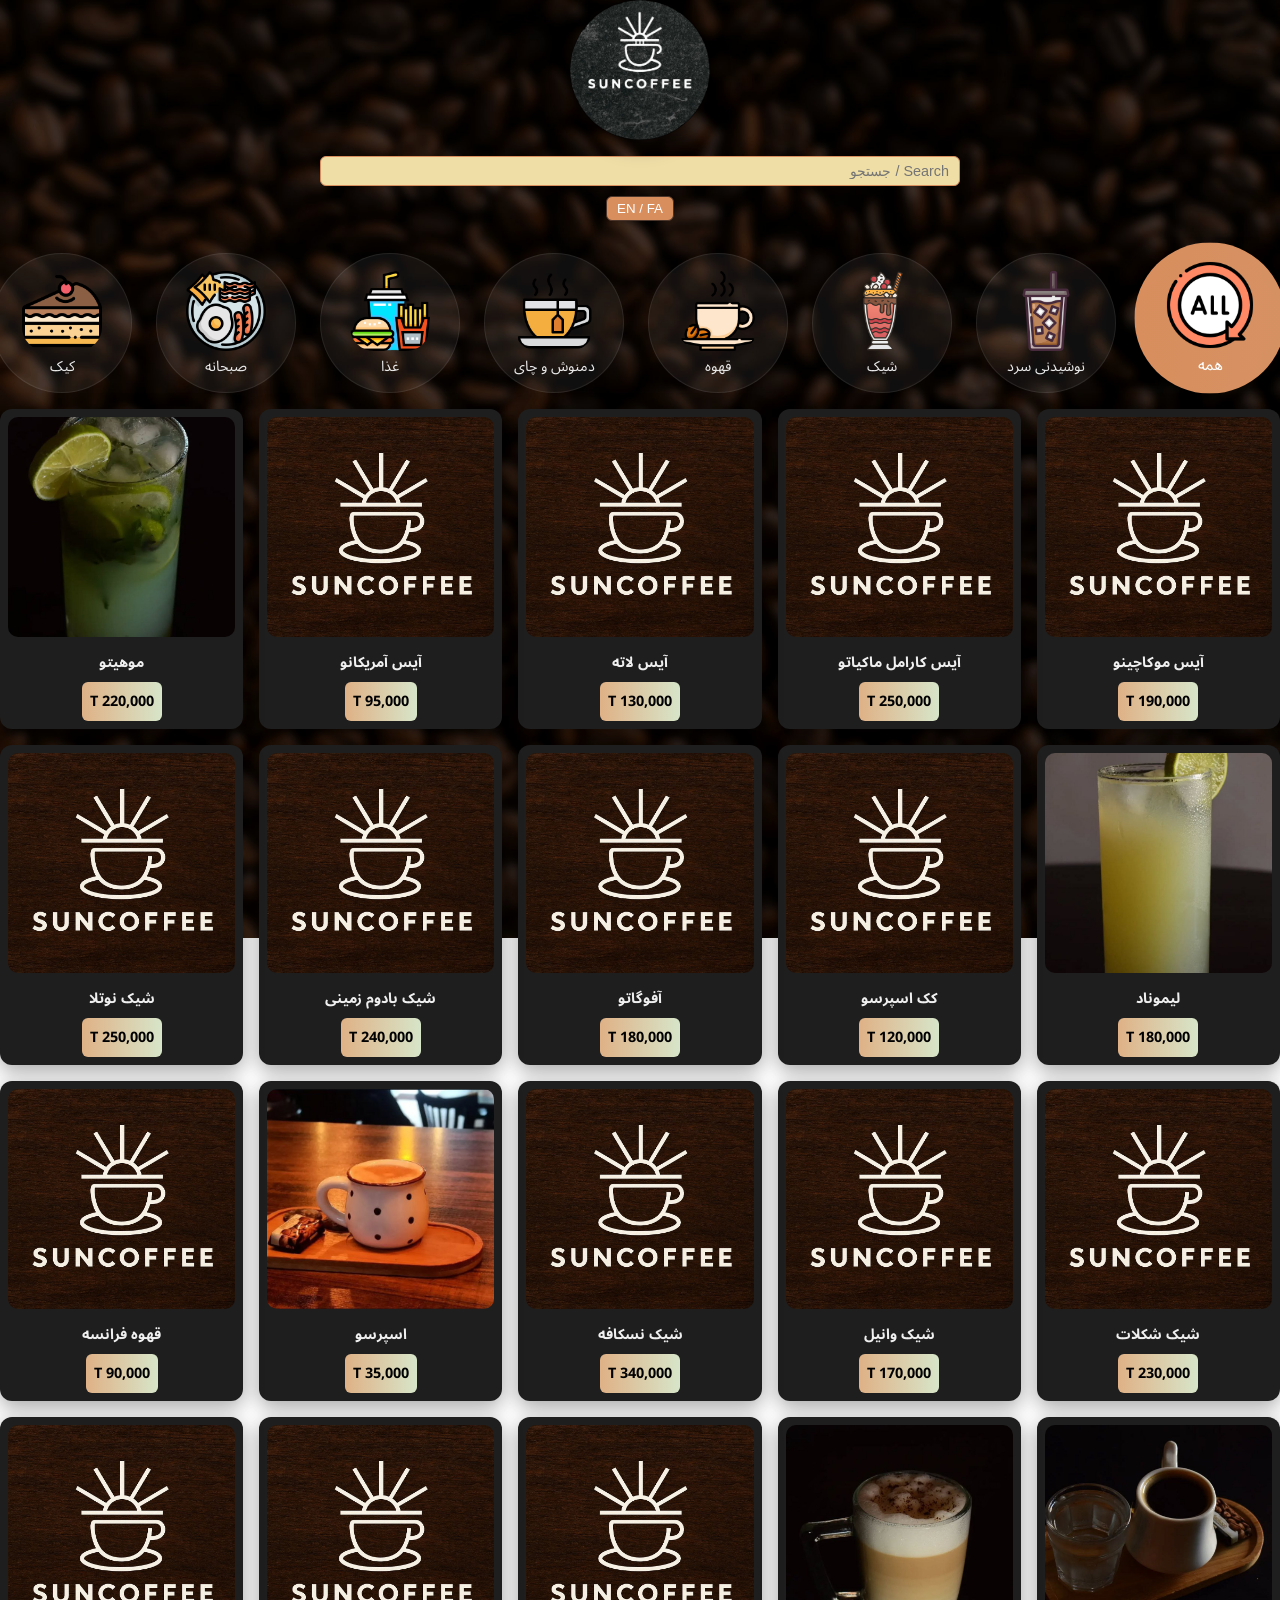
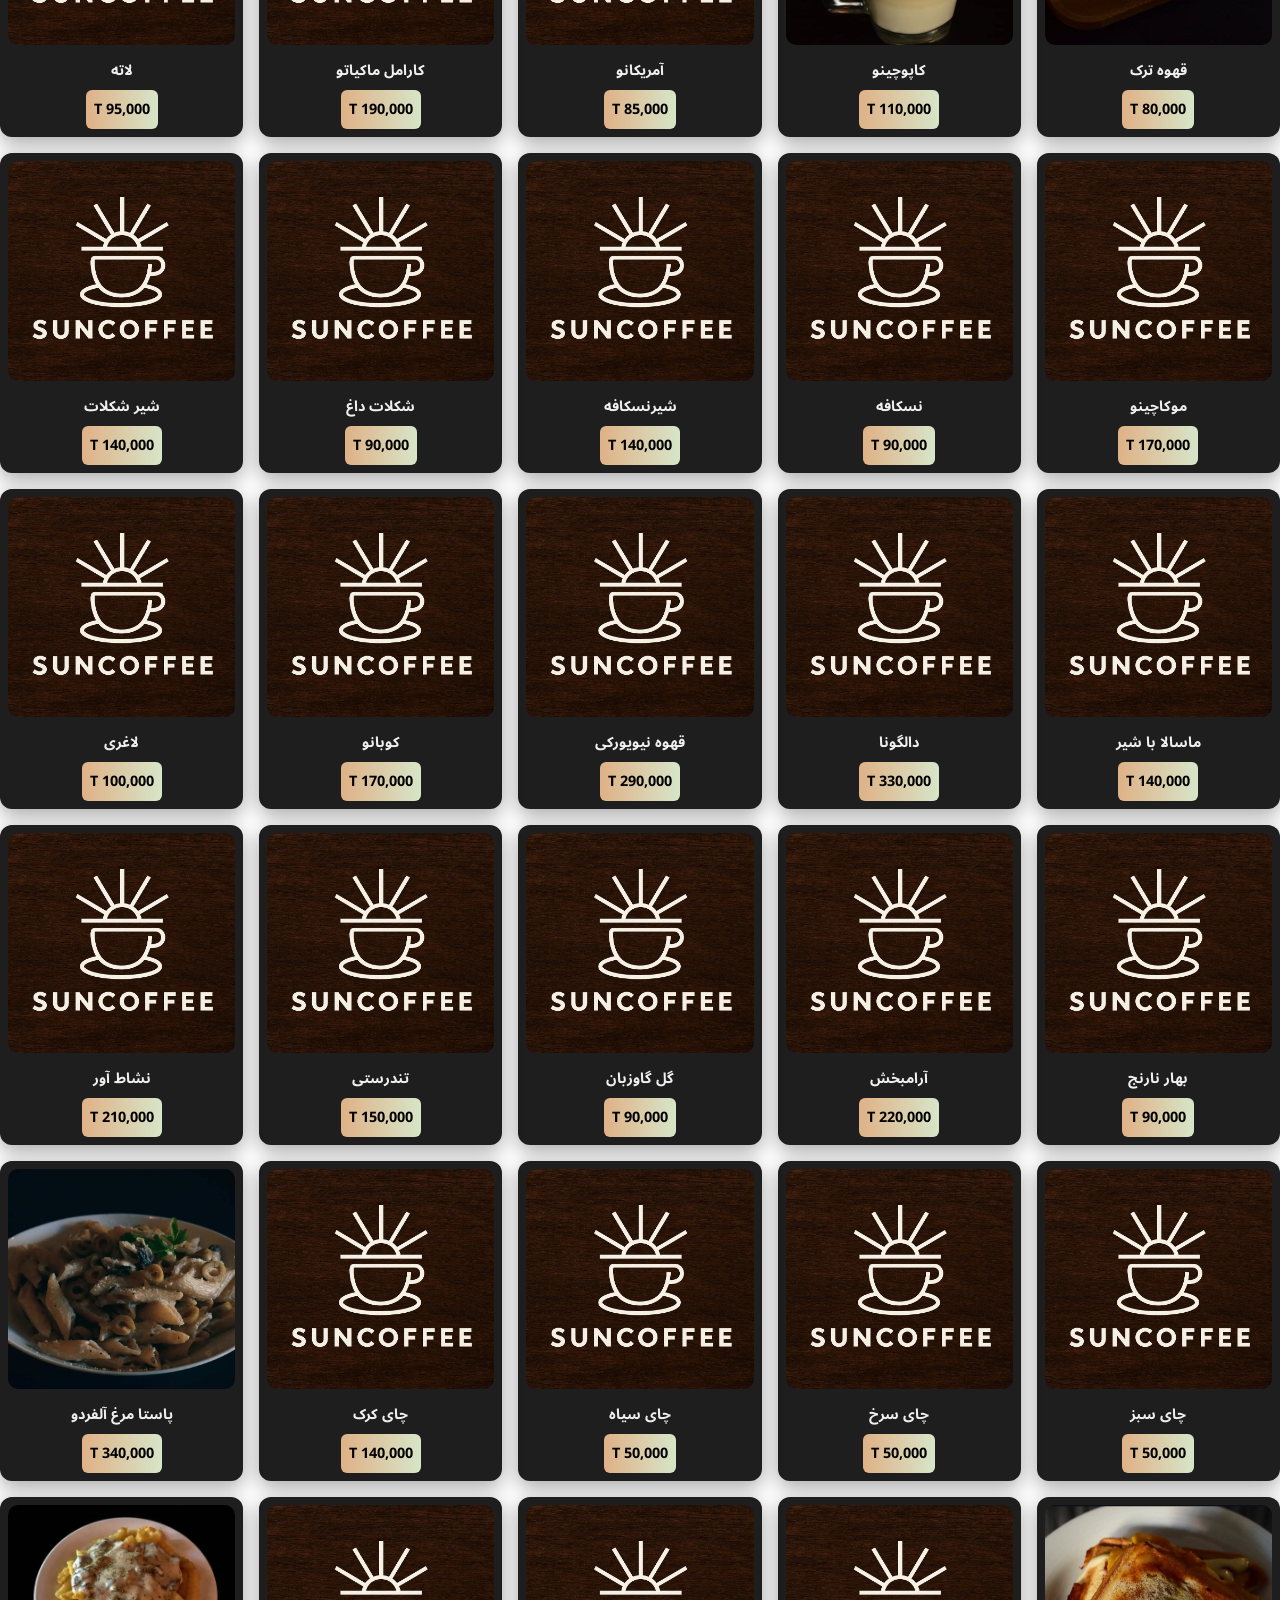
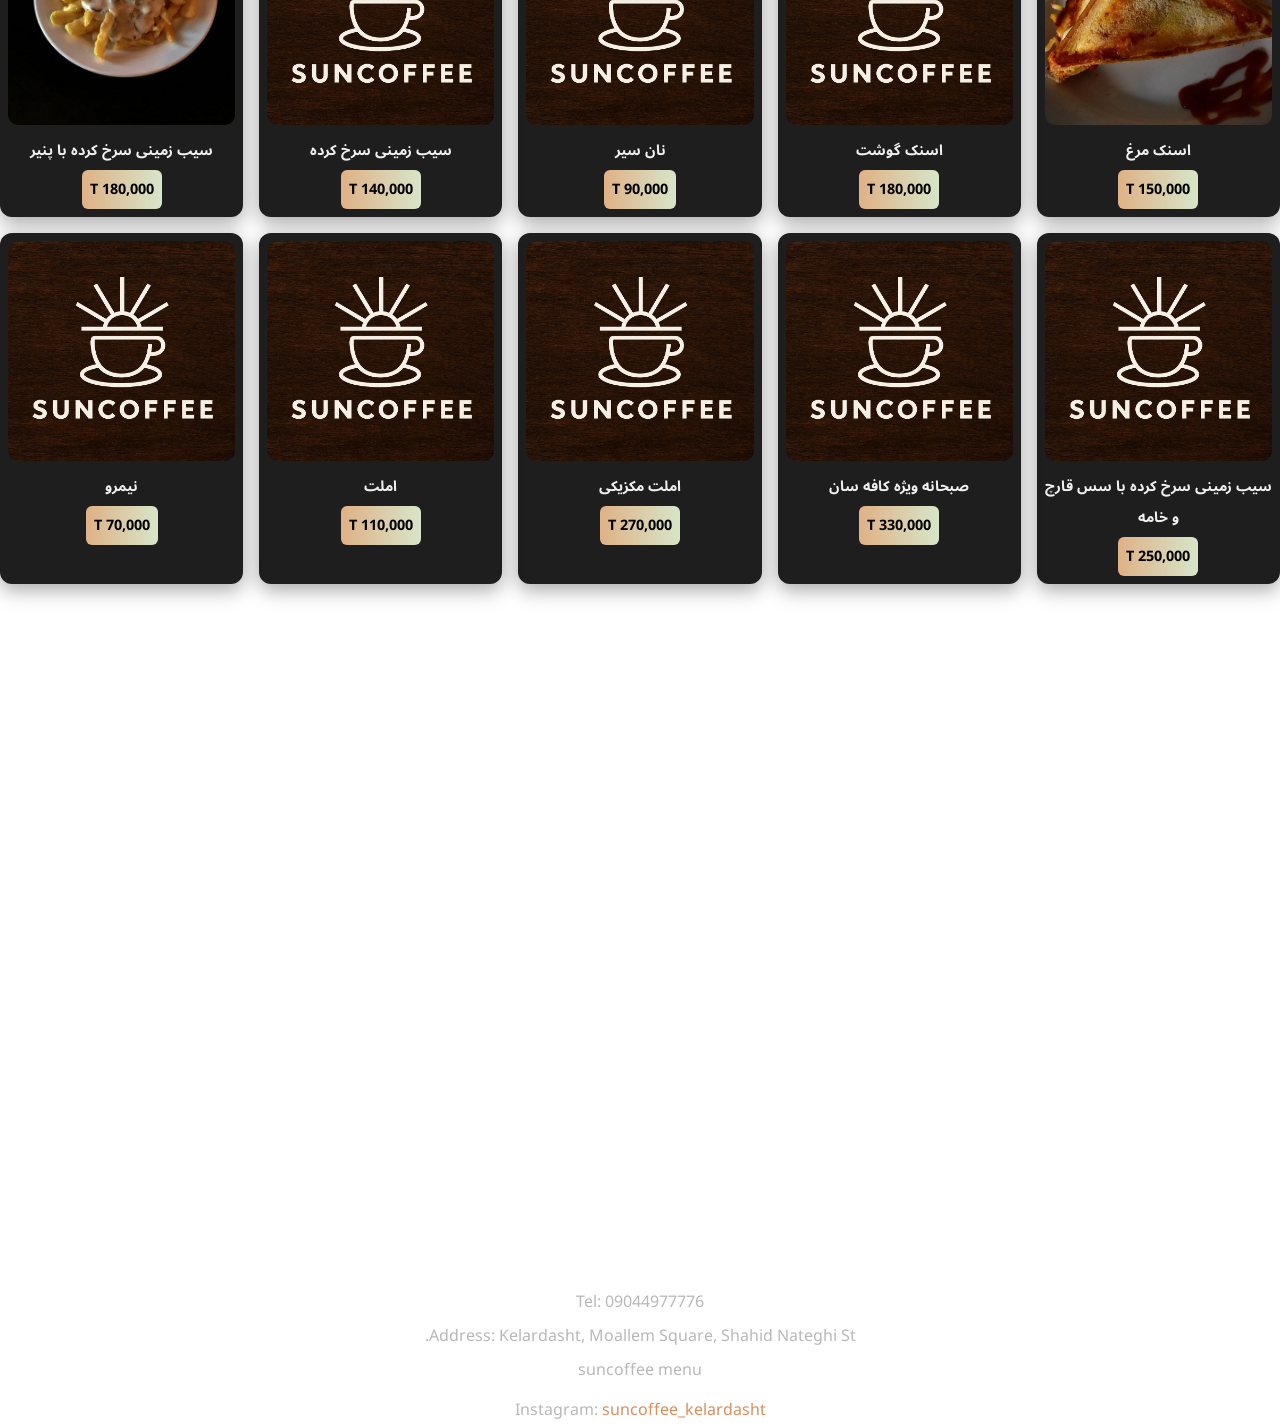
<file: cafe menu final/index.html>
<!DOCTYPE html>
<html lang="fa" dir="rtl">
<head>
<meta charset="UTF-8">
<meta name="viewport" content="width=device-width, initial-scale=1.0">
<title>Suncoffee Menu</title>
<link rel="stylesheet" href="style.css">
</head>
<body>

<header class="top">
  <img src="images/logo.jpg" alt="SunCoffee Logo" class="logo">

  <input id="search" type="text" placeholder="Search / جستجو">
  
  <button id="langToggle">EN / FA</button>
</header>

<div class="category-row" id="cats">
  <div class="cat active" data-cat="all" data-cat-fa="همه" data-en="All">
    <img src="images/logo-all.png" alt="logo" class="cat-logo">
    <span class="cat-text">همه</span>
  </div>

  <div class="cat" data-cat="cold" data-cat-fa="نوشیدنی سرد" data-en="Cold Drinks">
    <img src="images/logo-cold.png" alt="logo" class="cat-logo">
    <span class="cat-text">نوشیدنی سرد</span>
  </div>

  <div class="cat" data-cat="shake" data-cat-fa="شیک" data-en="Shake">
    <img src="images/logo-shake.png" alt="logo" class="cat-logo">
    <span class="cat-text">شیک</span>
  </div>

  <div class="cat" data-cat="coffee" data-cat-fa="قهوه" data-en="Coffee">
    <img src="images/logo-coffee.png" alt="logo" class="cat-logo">
    <span class="cat-text">قهوه</span>
  </div>

  <div class="cat" data-cat="tea" data-cat-fa="دمنوش و چای" data-en="Tea">
    <img src="images/logo-tea.png" alt="logo" class="cat-logo">
    <span class="cat-text">دمنوش و چای</span>
  </div>

  <div class="cat" data-cat="food" data-cat-fa="غذا" data-en="Food">
    <img src="images/logo-food.png" alt="logo" class="cat-logo">
    <span class="cat-text">غذا</span>
  </div>

  <div class="cat" data-cat="breakfast" data-cat-fa="صبحانه" data-en="Breakfast">
    <img src="images/logo-breakfast.png" alt="logo" class="cat-logo">
    <span class="cat-text">صبحانه</span>
  </div>

  <div class="cat" data-cat="cake" data-cat-fa="کیک" data-en="Cake">
    <img src="images/logo-cake.png" alt="logo" class="cat-logo">
    <span class="cat-text">کیک</span>
  </div>
</div>

<div class="grid" id="grid"></div>

<footer>
  <div>Tel: 09044977776</div>
  <div>Address: Kelardasht, Moallem Square, Shahid Nateghi St.</div>
  <div>suncoffee menu</div>
  <div style="margin-top:6px;">
    Instagram: <a href="https://instagram.com/suncoffee_kelardasht" target="_blank" style="color:var(--tan); text-decoration:none;">suncoffee_kelardasht</a>
  </div>
</footer>

<script src="menu.js"></script>
</body>
</html>
</file>
<file: cafe menu final/style.css>
/* ===== Fonts ===== */
@import url('https://fonts.googleapis.com/css2?family=Noto+Sans+Arabic:wght@400;700&display=swap');

/* ===== Root Colors ===== */
:root {
  --brown: #4B352A;
  --tan: #d88e5d;
  --mint: #dfb186;
  --cream: #efdea6;

  --bg: #0f0f0f;
  --surface: #171717;
  --card: #1e1e1e;
  --muted: #cfcfcf;
  --text: #efefef;
  --shadow: 0 6px 20px rgba(0, 0, 0, .35);
}

/* ===== Reset ===== */
* {
  box-sizing: border-box;
}
html, body {
  margin: 0;
  padding: 0;
  min-height: 100vh; /* ← مهم: حداقل ارتفاع صفحه */
  font-family: 'Noto Sans Arabic', Tahoma, "Segoe UI", Roboto, sans-serif;
  direction: rtl;
  color: var(--text);
  -webkit-font-smoothing: antialiased;
  background: url('images/coffee-beans.jpg') no-repeat center center fixed;
  background-size: cover;
  overflow-x: hidden; /* جلوگیری از اسکرول افقی */
}

/* Gradient overlay */
body::before {
  content: "";
  position: fixed; /* ثابت روی صفحه */
  top: 0;
  left: 0;
  right: 0;
  bottom: 0;
  background: rgba(23, 17, 13, 0.55);
  z-index: -1;
}

/* Container برای padding داخلی */
.container {
  padding: 24px;
}


/* ===== Header ===== */
header.top {
  display: flex;
  flex-direction: column;
  align-items: center;
  justify-content: center;
  gap: 10px;
  margin-bottom: 16px;
  position: relative;
}

header.top .logo {
  width: 140px;
  height: 140px;
  border-radius: 70px;
  object-fit: cover;
  box-shadow: 0 6px 20px rgba(0, 0, 0, 0.35); /* سایه اصلی */
  position: relative;
}

/* لایه glow پشت لوگو */
header.top .logo::after {
  content: "";
  position: absolute;
  top: 50%;
  left: 50%;
  transform: translate(-50%, -50%);
  width: 160px; /* کمی بزرگتر از لوگو */
  height: 160px;
  border-radius: 50%;
  background: rgba(216, 142, 93, 0.3); /* رنگ دلخواه برای glow */
  z-index: -1; /* پشت لوگو */
  filter: blur(20px); /* محو کردن glow */
}


#search {
  width: 50%;
  min-width: 400px;
  margin-top: 6px;
  padding: 6px 10px;
  border-radius: 6px;
  border: 1px solid var(--tan);
  background-color: var(--cream);
  color: var(--brown);
  transition: all 0.3s ease;
  font-size: 0.9rem;
}
#search {
  caret-color: transparent; /* مخفی کردن caret */
}

#search:focus {
  outline: none;
  border-color: var(--mint);
  box-shadow: 0 0 6px var(--mint);
}

#langToggle {
  background-color: var(--tan);
  color: #fff;
  border: 1px solid var(--brown);
  border-radius: 6px;
  padding: 4px 10px;
  cursor: pointer;
  transition: all 0.3s ease;
}

#langToggle:hover,
#search:hover {
  background-color: var(--brown);
  color: var(--cream);
  border-color: var(--mint);
}

/* ===== Instagram Button ===== */
.insta-btn {
  display: flex;
  align-items: center;
  gap: 4px;
  background-color: #CA7842;
  color: #fff;
  border-radius: 6px;
  padding: 4px 8px;
  text-decoration: none;
  font-size: 0.9rem;
  transition: 0.3s;
}

.insta-btn img {
  width: 20px;
  height: 20px;
}

.insta-btn:hover {
  background-color: var(--brown);
  color: var(--cream);
}

/* ===== Categories ===== */
/* ===== دسته‌ها / Categories ===== */
.category-row {
  display: flex;
  gap: 24px;               /* فاصله بین کارت‌ها */
  overflow-x: auto;        /* اسکرول فعال باشه */
  padding: 16px 0;
  -webkit-overflow-scrolling: touch;
  scrollbar-width: none;   /* Firefox */
}

/* مخفی کردن scrollbar برای Webkit (Chrome, Safari) */
.category-row::-webkit-scrollbar {
  display: none;
}


.category-row::-webkit-scrollbar-thumb {
  background: var(--tan);
  border-radius: 3px;
}

.category-row::-webkit-scrollbar-track {
  background: rgba(255,255,255,0.05);
}

/* هر کارت دایره‌ای */
.cat {
  flex: 0 0 auto;
  width: 140px;             /* دایره بزرگتر */
  height: 140px;
  border-radius: 50%;
  background: rgba(255,255,255,0.06);
  border: 1px solid rgba(255,255,255,0.08);
  display: flex;
  flex-direction: column;
  align-items: center;
  justify-content: center;
  gap: 8px;                 /* فاصله بین لوگو و متن */
  padding: 10px;
  box-sizing: border-box;
  cursor: pointer;
  transition: all 0.3s ease;
  overflow: hidden;          /* متن از دایره بیرون نزنه */
  text-align: center;
}

/* افکت hover و active */
.cat:hover,
.cat.active {
  transform: translateY(-3px) scale(1.05);
  box-shadow: 0 12px 25px rgba(0,0,0,0.3);
  background: linear-gradient(90deg, var(--tan), #d69163);
  color: #fff;
}

/* لوگو داخل کارت */
.cat-logo {
  width: 80px;       /* لوگو بزرگتر */
  height: 80px;
  border-radius: 30%;
  object-fit: cover;
  display: block;
  margin: 0 auto;
}

/* متن داخل دایره */
.cat-text {
  font-size: 0.9rem; 
  line-height: 1.1;
  max-width: 100%;      /* متن داخل دایره */
  word-break: break-word;
  overflow: hidden;
}

/* برای container که scroll عمودی داشته باشه */
.cat-container {
  display: flex;
  flex-direction: column;
  overflow-y: auto;
  max-height: 400px; /* ارتفاع container */
  padding-right: 5px; /* فاصله از اسکرول */
}

.cat.active {
  transform: translateY(-3px) scale(1.03);
  box-shadow: 0 12px 25px rgba(0,0,0,0.3);
  background: linear-gradient(90deg, var(--tan), #d69163);
  color: #fff;
}


.cat {
  padding: 6px 10px;
  border-radius: 999px;
  background: rgba(255, 255, 255, 0.06);
  cursor: pointer;
  border: 1px solid rgba(255, 255, 255, .08);
  color: #eaeaea;
  font-size: 0.9rem;
  transition: all 0.3s ease;
}
/* ===== Hover / Active روی دسته‌ها ===== */
.cat:hover,
.cat.active {
  transform: translateY(-3px) scale(1.02);
  box-shadow: 0 12px 25px rgba(0,0,0,0.3);
  background: linear-gradient(90deg, var(--tan), #d69163);
  color: #fff;
  transition: transform 0.3s ease, box-shadow 0.3s ease, background 0.3s ease;
}

/* ===== Categories / حذف مستطیل آبی روی موبایل و focus ===== */
.cat, button, input {
  outline: none; /* حذف دور کلیک */
  -webkit-tap-highlight-color: transparent; /* حذف رنگ آبی روی موبایل */
}

.cat:hover {
  background: rgba(255, 255, 255, .1);
}

.cat.active {
  background: linear-gradient(90deg, var(--tan), #d69163);
  color: #fff;
  border-color: transparent;
  box-shadow: 0 8px 20px rgba(202, 120, 66, .25);
}

/* ===== Grid & Cards ===== */
.grid {
  display: grid;
  grid-template-columns: repeat(auto-fill, minmax(220px, 1fr)); /* کارت ثابت */
  gap: 16px;
}


/* ===== Grid & Cards ===== */
.grid {
  display: grid;
  grid-template-columns: repeat(auto-fill, minmax(220px, 1fr));
  gap: 16px;
}
/* ===== کارت‌ها ===== */
.card {
  background: var(--card);
  border-radius: 12px;
  padding: 8px;
  box-shadow: var(--shadow);
  overflow: hidden;
  display: flex;
  flex-direction: column;
  font-family: 'Noto Sans Arabic', sans-serif;
  transition: transform 0.3s ease, box-shadow 0.3s ease, opacity 0.3s ease;
  opacity: 0;
  transform: translateY(20px);
}

/* کارت‌ها وقتی ظاهر می‌شوند */
.card.show {
  opacity: 1;
  transform: translateY(0);
}

/* Hover نرم */
.card.hovered,
.card:hover {
  transform: translateY(-5px) scale(1.05);
  box-shadow: 0 12px 25px rgba(0,0,0,0.35);
}



/* تصاویر و متا */
.thumb {
  width: 100%;
  height: 220px;
  border-radius: 10px;
  object-fit: cover;
  display: block;
}

.meta {
  display: flex;
  flex-direction: column;
  align-items: center;
  justify-content: center;
  gap: 4px;
  margin-top: 6px;
  font-size: 0.9rem;
}

.title {
  font-weight: 700;
  text-align: center;
  margin-top: 4px;
  order: -1;
}

.price {
  background: linear-gradient(90deg, var(--mint), #d7e5c9);
  padding: 4px 8px;
  border-radius: 6px;
  font-weight: 700;
  color: #010101;
  text-align: center;
  order: 1;
}


@keyframes fadeInUp {
  to {
    opacity: 1;
    transform: translateY(0);
  }
}
/* ===== Hover Effects (Fix) ===== */
.cat:hover,
.cat.active {
  transform: translateY(-5px) scale(1.08);
  box-shadow: 0 12px 25px rgba(0,0,0,0.35);
  background: linear-gradient(90deg, var(--tan), #d69163);
  color: #fff;
  border-color: transparent;
}

.card:hover {
  transform: translateY(-6px) scale(1.05);
  box-shadow: 0 12px 25px rgba(0,0,0,0.35);
}

.card, .cat, button {
  cursor: pointer;       /* موس دست میشه وقتی روی کارت یا دسته */
  user-select: none;     /* متن انتخاب نمیشه */
}

.thumb {
  width: 100%;
  height: 220px;
  border-radius: 10px;
  object-fit: cover;
  display: block;
}

.meta {
  display: flex;
  flex-direction: column;
  align-items: center;
  justify-content: center;
  gap: 4px;
  margin-top: 6px;
  font-size: 0.9rem;
}

/* ===== Swap Item Name and Price ===== */
.title {
  font-weight: 700;
  text-align: center;
  margin-top: 4px;
  order: -1; /* اسم آیتم بالای قیمت */
}

.price {
  background: linear-gradient(90deg, var(--mint), #d7e5c9);
  padding: 4px 8px;
  border-radius: 6px;
  font-weight: 700;
  color: #010101;
  text-align: center;
  order: 1; /* قیمت پایین */
}

/* ===== Footer ===== */
footer {
  text-align: center;
  color: #b8b8b8;
  margin-top: 16px;
  padding-top: 12px;
  border-top: 1px solid rgba(255, 255, 255, .1);
}

/* ===== Responsive ===== */
@media (max-width: 600px) {
  body {
    padding: 12px;
  }
  .grid {
    grid-template-columns: 1fr;
    gap: 10px;
  }
  .card {
    padding: 6px;
  }
  header.top .logo {
    width: 120px;
    height: 120px;
  }
  #search {
    width: 100%;
    margin: 6px 0;
  }
  #langToggle {
    width: 100%;
    margin: 6px 0;
  }
  .insta-btn {
    width: 100%;
    justify-content: center;
    margin: 6px 0;
  }
}
</file>
